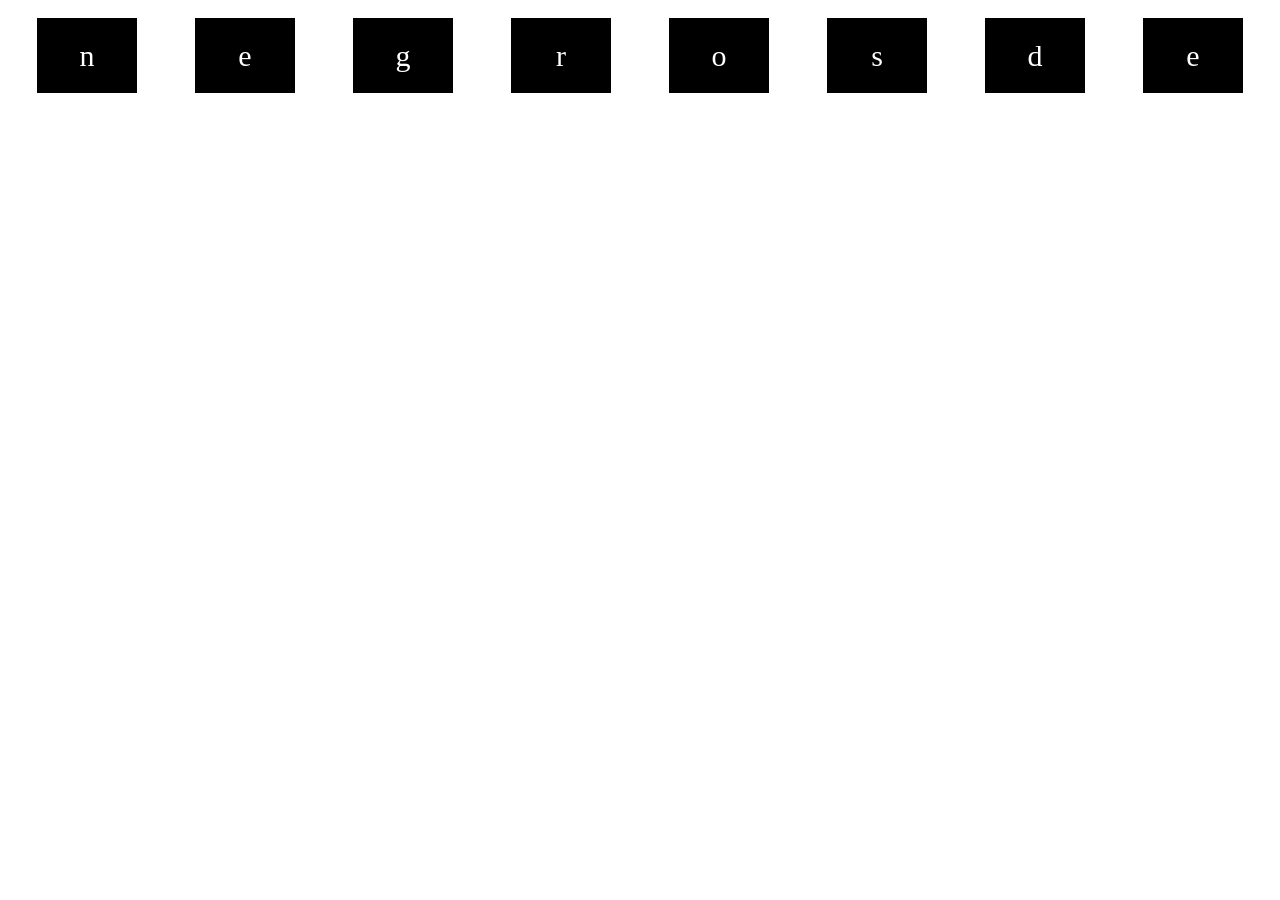
<file: flexbox/index.html>
<!DOCTYPE html>
<html lang="en">
<head>
    <meta charset="UTF-8">
    <meta name="viewport" content="width=device-width, initial-scale=1.0">
    <link rel="stylesheet" href="index.css">
    <title>Document</title>
</head>
<body>
    <div class="flex-container">
        <div class="item">n</div>
        <div class="item">e</div>
        <div class="item">g</div>
        <div class="item">r</div>
        <div class="item">o</div>
        <div class="item">s</div>
        <div class="item">d</div>
        <div class="item">e</div>

        <!-- <div class="flex-item">4</div>
        <div class="flex-item">5</div>
        <div class="flex-item">6</div>
        <div class="flex-item">7</div>
        <div class="flex-item">8</div>
        <div class="flex-item">9</div> -->
    </div>
</body>
</html>
</file>
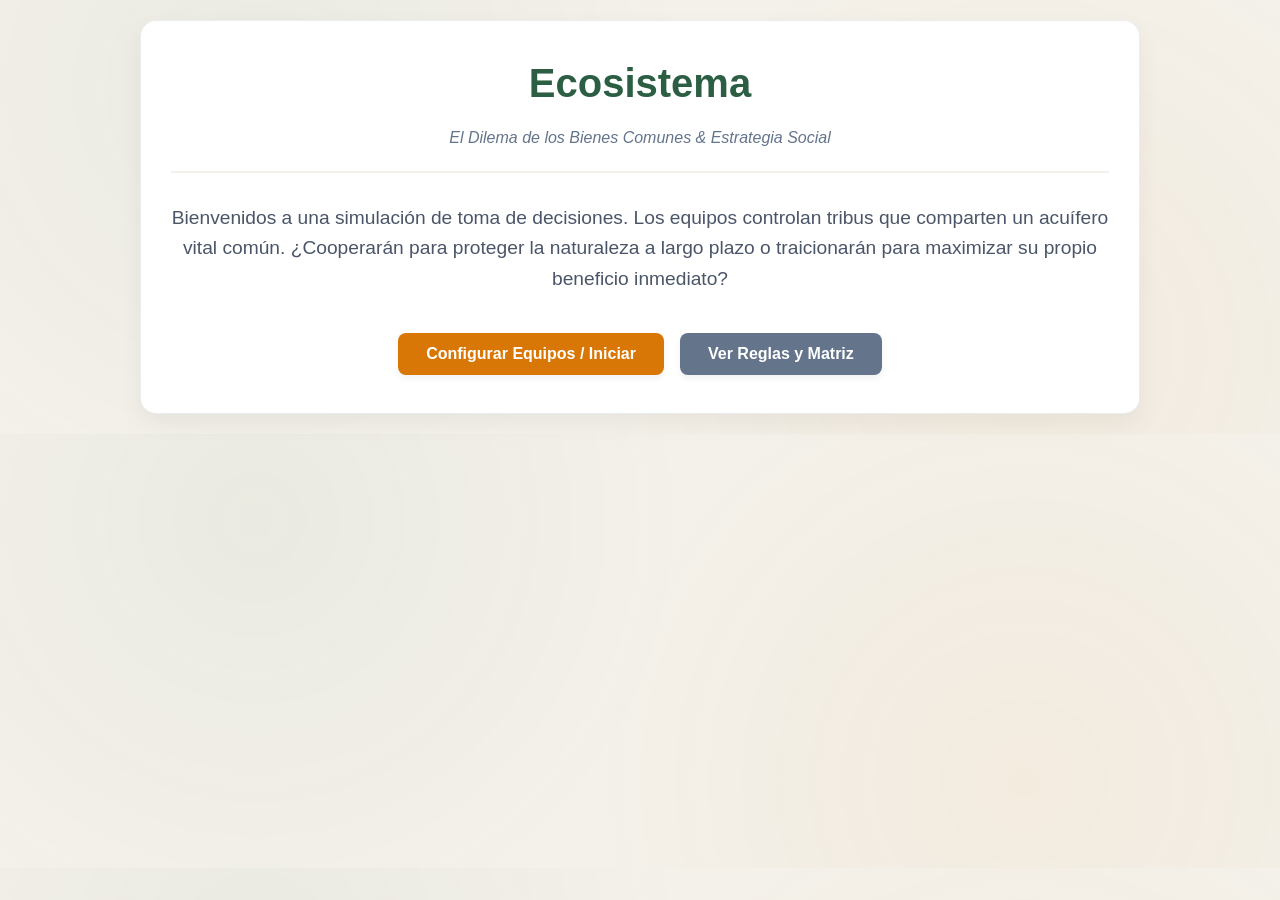
<file: JUEGO/JUEGO.html>
<!DOCTYPE html>
<html lang="es">
<head>
    <meta charset="UTF-8">
    <meta name="viewport" content="width=device-width, initial-scale=1.0">
    <title>Ecosistema: El Dilema de los Bienes Comunes</title>
    <style>
        :root {
            --primary: #2c5e43;
            --primary-light: #448c64;
            --accent: #d97706;
            --accent-hover: #b45309;
            --bg-nature: #f4f1ea;
            --card-bg: #ffffff;
            --text-dark: #2d3748;
            --border-color: #e2e8f0;
            --cooperate-color: #2e7d32;
            --defect-color: #c62828;
            --danger-bg: #fef2f2;
            --danger-border: #ef4444;
        }

        * {
            box-sizing: border-box;
            margin: 0;
            padding: 0;
            font-family: 'Segoe UI', Tahoma, Geneva, Verdana, sans-serif;
        }

        body {
            background-color: var(--bg-nature);
            color: var(--text-dark);
            line-height: 1.6;
            padding: 20px;
            background-image: radial-gradient(circle at 20% 20%, rgba(44, 94, 67, 0.05) 0%, transparent 40%),
                              radial-gradient(circle at 80% 80%, rgba(217, 119, 6, 0.05) 0%, transparent 40%);
        }

        .container {
            max-width: 1000px;
            margin: 0 auto;
            background: var(--card-bg);
            padding: 30px;
            border-radius: 16px;
            box-shadow: 0 10px 25px rgba(0,0,0,0.05);
            border: 1px solid rgba(44, 94, 67, 0.1);
            position: relative;
        }

        header {
            text-align: center;
            margin-bottom: 30px;
            padding-bottom: 20px;
            border-bottom: 2px solid var(--bg-nature);
        }

        h1 {
            color: var(--primary);
            font-size: 2.5rem;
            margin-bottom: 10px;
            font-weight: 700;
        }

        .subtitle {
            color: #64748b;
            font-style: italic;
        }

        .screen {
            display: none;
        }

        .screen.active {
            display: block;
            animation: fadeIn 0.4s ease-in-out;
        }

        @keyframes fadeIn {
            from { opacity: 0; transform: translateY(10px); }
            to { opacity: 1; transform: translateY(0); }
        }

        .btn {
            display: inline-block;
            background-color: var(--primary);
            color: white;
            padding: 12px 28px;
            border: none;
            border-radius: 8px;
            font-size: 1rem;
            font-weight: 600;
            cursor: pointer;
            transition: all 0.3s ease;
            box-shadow: 0 4px 6px rgba(0,0,0,0.05);
            margin: 8px;
            text-align: center;
        }

        .btn:hover {
            background-color: var(--primary-light);
            transform: translateY(-2px);
            box-shadow: 0 6px 12px rgba(0,0,0,0.1);
        }

        .btn-accent { background-color: var(--accent); }
        .btn-accent:hover { background-color: var(--accent-hover); }
        .btn-secondary { background-color: #64748b; }
        .btn-secondary:hover { background-color: #475569; }

        .form-group {
            margin-bottom: 20px;
            background: #faf9f6;
            padding: 15px;
            border-radius: 8px;
            border-left: 4px solid var(--primary);
        }

        label {
            display: block;
            font-weight: 600;
            margin-bottom: 8px;
            color: var(--primary);
        }

        input, select {
            width: 100%;
            padding: 10px;
            border: 1px solid var(--border-color);
            border-radius: 6px;
            font-size: 1rem;
        }

        .team-row {
            display: flex;
            gap: 15px;
            align-items: center;
            margin-bottom: 10px;
            background: white;
            padding: 10px;
            border-radius: 6px;
            border: 1px solid #e2e8f0;
        }

        .rules-container, .debrief-container {
            background-color: #faf9f6;
            padding: 25px;
            border-radius: 12px;
            border: 1px solid #e6e2da;
            margin-bottom: 25px;
        }

        .rules-container h3, .debrief-container h3 {
            color: var(--primary);
            margin-top: 15px;
            margin-bottom: 10px;
        }

        .matrix-table {
            width: 100%;
            border-collapse: collapse;
            margin: 15px 0;
            background: white;
        }

        .matrix-table th, .matrix-table td {
            border: 1px solid #d1fae5;
            padding: 12px;
            text-align: center;
        }

        .matrix-table th { background-color: var(--primary); color: white; }

        .game-grid { display: flex; gap: 20px; margin-top: 20px; }
        .game-col { flex: 1; min-width: 0; }

        @media (max-width: 768px) {
            .game-grid { flex-direction: column; }
        }

        .dashboard-box {
            background: #f8fafc;
            border: 1px solid #e2e8f0;
            border-radius: 12px;
            padding: 20px;
            margin-bottom: 20px;
        }

        .timer-container {
            font-size: 1.2rem;
            font-weight: bold;
            color: #b45309;
            text-align: center;
            background: #fffbeb;
            padding: 10px;
            border-radius: 8px;
            border: 1px solid #fde68a;
            margin-bottom: 20px;
        }

        .leaderboard { width: 100%; border-collapse: collapse; }
        .leaderboard th, .leaderboard td { padding: 10px; text-align: left; border-bottom: 1px solid #e2e8f0; }
        .leaderboard tr:nth-child(even) { background-color: #f8fafc; }

        /* Gráfica de barras nativa */
        .bar-container {
            width: 100%;
            background-color: #e2e8f0;
            border-radius: 4px;
            overflow: hidden;
            margin-top: 5px;
        }
        .bar-fill {
            height: 12px;
            background-color: var(--primary-light);
            transition: width 0.5s ease;
        }

        .badge { display: inline-block; padding: 4px 8px; border-radius: 4px; font-size: 0.8rem; font-weight: bold; color: white; }
        .badge-coop { background-color: var(--cooperate-color); }
        .badge-def { background-color: var(--defect-color); }

        .history-log {
            max-height: 140px;
            overflow-y: auto;
            background: #1e293b;
            color: #f8fafc;
            padding: 10px;
            border-radius: 6px;
            font-family: monospace;
            font-size: 0.9rem;
        }

        .panel-row-input {
            display: flex;
            justify-content: space-between;
            align-items: center;
            padding: 10px 0;
            border-bottom: 1px dashed #cbd5e1;
        }

        /* Alerta Crítica Flotante */
        .critical-overlay {
            display: none;
            position: fixed;
            top: 0; left: 0; width: 100%; height: 100%;
            background-color: rgba(0,0,0,0.85);
            z-index: 9999;
            justify-content: center;
            align-items: center;
            color: white;
            text-align: center;
            padding: 20px;
        }
        .critical-box {
            background: var(--danger-bg);
            border: 4px solid var(--danger-border);
            padding: 40px;
            border-radius: 16px;
            color: #7f1d1d;
            max-width: 600px;
            box-shadow: 0 20px 25px -5px rgba(0,0,0,0.3);
            animation: pulseAlert 1.5s infinite alternate;
        }
        @keyframes pulseAlert {
            from { transform: scale(1); box-shadow: 0 0 10px rgba(239, 68, 68, 0.5); }
            to { transform: scale(1.03); box-shadow: 0 0 30px rgba(239, 68, 68, 0.8); }
        }

        .text-center { text-align: center; }
        .flex-buttons { display: flex; justify-content: center; flex-wrap: wrap; margin-top: 20px; }
    </style>
</head>
<body>

<div id="timeout-overlay" class="critical-overlay">
    <div class="critical-box">
        <h2 style="font-size: 2.5rem; margin-bottom: 15px; font-weight: 800;">🚨 ¡TIEMPO AGOTADO! 🚨</h2>
        <p style="font-size: 1.3rem; margin-bottom: 20px; font-weight: 600;">
            La mesa de negociación o el ciclo de debate ha concluido de inmediato. 
        </p>
        <p style="font-size: 1.1rem; margin-bottom: 25px; color: #991b1b;">
            Representantes de las tribus: Regresen inmediatamente a sus puestos. Es hora de registrar los votos en el sistema central de forma obligatoria.
        </p>
        <button class="btn btn-accent" style="font-size: 1.1rem;" onclick="dismissAlert()">Entendido, Proceder a Votar</button>
    </div>
</div>

<div class="container">
    <header>
        <h1>Ecosistema</h1>
        <p class="subtitle">El Dilema de los Bienes Comunes & Estrategia Social</p>
    </header>

    <div id="screen-welcome" class="screen active">
        <div class="text-center" style="margin-bottom: 30px;">
            <p style="font-size: 1.2rem; margin-bottom: 20px; color: #4a5568;">
                Bienvenidos a una simulación de toma de decisiones. Los equipos controlan tribus que comparten un acuífero vital común. ¿Cooperarán para proteger la naturaleza a largo plazo o traicionarán para maximizar su propio beneficio inmediato?
            </p>
        </div>
        <div class="flex-buttons">
            <button class="btn btn-accent" onclick="showScreen('screen-setup')">Configurar Equipos / Iniciar</button>
            <button class="btn btn-secondary" onclick="showScreen('screen-rules')">Ver Reglas y Matriz</button>
        </div>
    </div>

    <div id="screen-rules" class="screen">
        <h2>Reglas del Juego e Impacto Estratégico</h2>
        <div class="rules-container">
            <h3>El Dilema Fundamental</h3>
            <p>Cada ronda, los equipos deciden en secreto el uso que le darán al agua común:</p>
            <ul>
                <li><strong>COOPERAR (Preservar):</strong> Usar con moderación, permitiendo la regeneración natural.</li>
                <li><strong>TRAICIONAR (Explotar):</strong> Extraer en exceso para crecer rápido a costa del ecosistema común.</li>
            </ul>

            <h3>Matriz de Puntuación (Puntos por Ronda)</h3>
            <table class="matrix-table">
                <thead>
                    <tr>
                        <th>Si tu equipo decide...</th>
                        <th>Y la Mayoría global...</th>
                        <th>Tu resultado</th>
                        <th>Impacto del Ecosistema</th>
                    </tr>
                </thead>
                <tbody>
                    <tr>
                        <td style="color: var(--cooperate-color); font-weight: bold;">COOPERAR</td>
                        <td style="color: var(--cooperate-color); font-weight: bold;">COOPERAN</td>
                        <td><strong>+10 Puntos</strong></td>
                        <td>Sostenible y Estable</td>
                    </tr>
                    <tr>
                        <td style="color: var(--cooperate-color); font-weight: bold;">COOPERAR</td>
                        <td style="color: var(--defect-color); font-weight: bold;">TRAICIONAN</td>
                        <td><strong>+0 Puntos</strong></td>
                        <td>Degradación del suelo</td>
                    </tr>
                    <tr>
                        <td style="color: var(--defect-color); font-weight: bold;">TRAICIONAR</td>
                        <td style="color: var(--cooperate-color); font-weight: bold;">COOPERAN</td>
                        <td><strong>+20 Puntos</strong></td>
                        <td>Explotación exitosa</td>
                    </tr>
                    <tr>
                        <td style="color: var(--defect-color); font-weight: bold;">TRAICIONAR</td>
                        <td style="color: var(--defect-color); font-weight: bold;">TRAICIONAN</td>
                        <td><strong>+4 Puntos</strong></td>
                        <td>Crisis Hídrica Común</td>
                    </tr>
                </tbody>
            </table>
            <p><strong>Rondas Especiales (4 y 7):</strong> Se otorgan 3 minutos libres de negociación abierta antes de votar.</p>
        </div>
        <button class="btn" onclick="showScreen('screen-welcome')">Volver al Inicio</button>
    </div>

    <div id="screen-setup" class="screen">
        <h2>Configuración Dinámica de la Partida</h2>
        <div class="form-group">
            <label for="input-num-teams">Número de Equipos / Jugadores (2 a 8):</label>
            <input type="number" id="input-num-teams" min="2" max="8" value="4" onchange="generateTeamSetupInputs()">
        </div>

        <div id="teams-configuration-container"></div>

        <div class="form-group">
            <label for="input-total-rounds">Número de Rondas (Recomendado: 8):</label>
            <input type="number" id="input-total-rounds" min="3" max="15" value="8">
        </div>

        <div class="flex-buttons">
            <button class="btn btn-accent" onclick="startGame()">¡Iniciar Partida!</button>
            <button class="btn btn-secondary" onclick="showScreen('screen-welcome')">Cancelar</button>
        </div>
    </div>

    <div id="screen-game" class="screen">
        <div class="timer-container">
            <span id="global-timer-label">Tiempo Transcurrido: 00:00</span> | 
            <span id="round-timer-label" style="color: var(--accent); font-weight: bold;">Tiempo de la Ronda: 60s</span>
        </div>

        <h2 style="display: flex; justify-content: space-between; margin-bottom: 15px;">
            <span>Ronda: <span id="display-current-round">1</span> / <span id="display-total-rounds">8</span></span>
            <span id="negotiation-alert" style="color: var(--accent); display: none; font-size: 1.1rem;">⚠️ ¡Mesa de Negociación Abierta!</span>
        </h2>

        <div class="game-grid">
            <div class="game-col">
                <div class="dashboard-box">
                    <h3>Centro de Votación del Facilitador</h3>
                    <p style="font-size: 0.85rem; color: #64748b; margin-bottom: 15px;">
                        Profesor: Recoja las elecciones de cada equipo de forma discreta, selecciónelas abajo y procese el impacto. Los votos no se revelan hasta procesar el turno.
                    </p>
                    
                    <div id="dynamic-voting-form"></div>

                    <div style="text-align: center; margin-top: 20px;">
                        <button class="btn btn-accent" style="width: 100%; margin: 0;" onclick="processRoundResults()">Procesar Impacto de la Ronda</button>
                    </div>
                </div>
            </div>

            <div class="game-col">
                <div class="dashboard-box">
                    <h3>Tabla de Posiciones y Gráfica de Recursos</h3>
                    <table class="leaderboard" id="table-leaderboard">
                        <thead>
                            <tr>
                                <th>Pos</th>
                                <th>Equipo / Progreso Visual</th>
                                <th>Acción</th>
                                <th>Puntos</th>
                            </tr>
                        </thead>
                        <tbody></tbody>
                    </table>
                </div>

                <div class="dashboard-box">
                    <h3>Historial del Ecosistema</h3>
                    <div class="history-log" id="history-log-box">
                        [Sistema] Esperando decisiones del ciclo 1...
                    </div>
                </div>
            </div>
        </div>
    </div>

    <div id="screen-results" class="screen">
        <h2 class="text-center" style="color: var(--primary); font-size: 2.2rem;">Fin de la Simulación</h2>
        <div class="text-center" style="margin: 20px 0;">
            <h3 style="font-size: 1.8rem; color: var(--accent);">🏆 Líder del Ecosistema: <span id="winner-name">---</span></h3>
        </div>

        <div class="dashboard-box">
            <h3>Podio de Sostenibilidad</h3>
            <table class="leaderboard" id="table-final-leaderboard">
                <thead>
                    <tr>
                        <th>Posición</th>
                        <th>Equipo</th>
                        <th>Tamaño</th>
                        <th>Puntaje Total</th>
                    </tr>
                </thead>
                <tbody></tbody>
            </table>
        </div>

        <div class="debrief-container">
            <h3>Debriefing Estratégico Basado en tus Resultados</h3>
            <div id="dynamic-debrief-text" style="font-size: 1.05rem; margin-top: 10px;">
                </div>
        </div>

        <div class="rules-container" style="background-color: #fef3c7; border-left: 5px solid var(--accent);">
            <h3>💡 Revelación: La Estrategia Óptima Matemática</h3>
            <p>
                En torneos científicos de dilemas iterados, la estrategia ganadora absoluta se llama <strong>"Tit for Tat" (Ojo por Ojo con Perdón)</strong>:
            </p>
            <ul style="margin-left: 20px; margin-top: 10px;">
                <li><strong>Inicia Cooperando:</strong> Empieza con buena fe en la primera ronda.</li>
                <li><strong>Replica al Rival:</strong> En la siguiente ronda, haz exactamente lo que la mayoría del grupo te hizo a ti en la ronda anterior.</li>
                <li><strong>Perdona rápido:</strong> Si vuelven a cooperar, olvida el conflicto de inmediato y regresa a la cooperación constructiva. No guardes rencor matemático.</li>
            </ul>
        </div>

        <div class="text-center" style="margin-top: 30px;">
            <button class="btn btn-accent" onclick="resetToWelcome()">Reiniciar Simulación</button>
        </div>
    </div>
</div>

<script>
    let gameConfig = { numTeams: 4, totalRounds: 8, teams: [] };
    let gameState = {
        currentRound: 1,
        scores: {},
        lastRoundDecisions: {},
        globalTimerInterval: null,
        roundTimerInterval: null,
        totalSecondsElapsed: 0,
        roundSecondsLeft: 60
    };

    window.onload = function() { generateTeamSetupInputs(); };

    function showScreen(screenId) {
        document.querySelectorAll('.screen').forEach(s => s.classList.remove('active'));
        document.getElementById(screenId).classList.add('active');
    }

    function generateTeamSetupInputs() {
        const numTeams = parseInt(document.getElementById('input-num-teams').value) || 2;
        const container = document.getElementById('teams-configuration-container');
        container.innerHTML = '<h3>Personalización de Equipos</h3>';

        for (let i = 1; i <= numTeams; i++) {
            const row = document.createElement('div');
            row.className = 'team-row';
            row.innerHTML = `
                <span style="font-weight:bold; color: var(--primary);">#${i}</span>
                <input type="text" id="team-name-${i}" value="Tribu ${String.fromCharCode(64 + i)}" style="flex: 2;">
                <select id="team-size-${i}" style="flex: 1;">
                    <option value="1">Individual</option>
                    <option value="2">2 Integrantes</option>
                    <option value="3" selected>3 Integrantes</option>
                    <option value="4">4 Integrantes</option>
                    <option value="5">5 Integrantes</option>
                </select>
            `;
            container.appendChild(row);
        }
    }

    function startGame() {
        const numTeams = parseInt(document.getElementById('input-num-teams').value);
        const totalRounds = parseInt(document.getElementById('input-total-rounds').value);

        gameConfig.numTeams = numTeams;
        gameConfig.totalRounds = totalRounds;
        gameConfig.teams = [];
        gameState.scores = {};
        gameState.lastRoundDecisions = {};
        gameState.currentRound = 1;
        gameState.totalSecondsElapsed = 0;

        for (let i = 1; i <= numTeams; i++) {
            const nameInput = document.getElementById(`team-name-${i}`).value.trim();
            const sizeSelect = document.getElementById(`team-size-${i}`).value;
            const finalName = nameInput || `Tribu ${String.fromCharCode(64 + i)}`;
            const teamId = `team_${i}`;
            
            gameConfig.teams.push({ id: teamId, name: finalName, size: parseInt(sizeSelect) });
            gameState.scores[teamId] = 0;
            gameState.lastRoundDecisions[teamId] = 'Ninguna';
        }

        document.getElementById('display-total-rounds').innerText = totalRounds;
        document.getElementById('history-log-box').innerHTML = "[Sistema] Juego Iniciado.";
        
        buildFacilitatorVotingForm();
        updateRoundUI();
        updateLeaderboard();
        startTimers();
        showScreen('screen-game');
    }

    function buildFacilitatorVotingForm() {
        const formContainer = document.getElementById('dynamic-voting-form');
        formContainer.innerHTML = '';

        gameConfig.teams.forEach(team => {
            const row = document.createElement('div');
            row.className = 'panel-row-input';
            row.innerHTML = `
                <span style="font-weight: 600; color: var(--primary);">${team.name}:</span>
                <select id="vote-select-${team.id}" style="width: auto; min-width: 160px;">
                    <option value="PENDIENTE">[ Seleccionar Voto ]</option>
                    <option value="COOPERAR">🟢 COOPERAR</option>
                    <option value="TRAICIONAR">🔴 TRAICIONAR</option>
                </select>
            `;
            formContainer.appendChild(row);
        });
    }

    function startTimers() {
        if(gameState.globalTimerInterval) clearInterval(gameState.globalTimerInterval);
        if(gameState.roundTimerInterval) clearInterval(gameState.roundTimerInterval);

        gameState.globalTimerInterval = setInterval(() => {
            gameState.totalSecondsElapsed++;
            const mins = String(Math.floor(gameState.totalSecondsElapsed / 60)).padStart(2, '0');
            const secs = String(gameState.totalSecondsElapsed % 60).padStart(2, '0');
            document.getElementById('global-timer-label').innerText = `Tiempo Transcurrido: ${mins}:${secs}`;
        }, 1000);

        resetRoundTimer();
    }

    function resetRoundTimer() {
        if(gameState.roundTimerInterval) clearInterval(gameState.roundTimerInterval);
        
        if (gameState.currentRound === 4 || gameState.currentRound === 7) {
            gameState.roundSecondsLeft = 180; // Rondas de negociación (3 min)
            document.getElementById('negotiation-alert').style.display = 'inline';
        } else {
            gameState.roundSecondsLeft = 60; // Ronda estándar (1 min)
            document.getElementById('negotiation-alert').style.display = 'none';
        }

        updateRoundTimerLabel();
        gameState.roundTimerInterval = setInterval(() => {
            gameState.roundSecondsLeft--;
            if (gameState.roundSecondsLeft <= 0) {
                gameState.roundSecondsLeft = 0;
                clearInterval(gameState.roundTimerInterval);
                triggerTimeoutAlert(); // Disparar aviso grave
            }
            updateRoundTimerLabel();
        }, 1000);
    }

    function triggerTimeoutAlert() {
        document.getElementById('timeout-overlay').style.display = 'flex';
    }

    function dismissAlert() {
        document.getElementById('timeout-overlay').style.display = 'none';
    }

    function updateRoundTimerLabel() {
        const m = String(Math.floor(gameState.roundSecondsLeft / 60)).padStart(2, '0');
        const s = String(gameState.roundSecondsLeft % 60).padStart(2, '0');
        document.getElementById('round-timer-label').innerText = `Tiempo de la Ronda: ${m}:${s}`;
    }

    function updateRoundUI() {
        document.getElementById('display-current-round').innerText = gameState.currentRound;
    }

    function processRoundResults() {
        let pending = false;
        gameConfig.teams.forEach(team => {
            if (document.getElementById(`vote-select-${team.id}`).value === 'PENDIENTE') pending = true;
        });

        if (pending) {
            alert('Por favor, registre el voto de todos los equipos antes de procesar la ronda.');
            return;
        }

        let countCoop = 0;
        let countDefect = 0;
        let currentVotes = {};

        gameConfig.teams.forEach(team => {
            const val = document.getElementById(`vote-select-${team.id}`).value;
            currentVotes[team.id] = val;
            if (val === 'COOPERAR') countCoop++;
            else countDefect++;
        });

        const totalTeams = gameConfig.numTeams;
        const isMajorityCoop = countCoop >= (totalTeams / 2);

        gameConfig.teams.forEach(team => {
            const vote = currentVotes[team.id];
            let points = 0;

            if (vote === 'COOPERAR') {
                points = isMajorityCoop ? 10 : 0;
                gameState.lastRoundDecisions[team.id] = `<span class="badge badge-coop">Cooperó</span>`;
            } else {
                points = isMajorityCoop ? 20 : 4;
                gameState.lastRoundDecisions[team.id] = `<span class="badge badge-def">Traicionó</span>`;
            }
            gameState.scores[team.id] += points;
        });

        const logBox = document.getElementById('history-log-box');
        const condition = countCoop >= countDefect ? 'Estable 🌿' : 'Crisis Crítica ⚠️';
        logBox.innerHTML = `[Ronda ${gameState.currentRound}] Coop: ${countCoop} | Traic: ${countDefect}. Ecosistema: ${condition}<br>` + logBox.innerHTML;

        buildFacilitatorVotingForm();

        if (gameState.currentRound >= gameConfig.totalRounds) {
            endGame();
        } else {
            gameState.currentRound++;
            resetRoundTimer();
            updateRoundUI();
            updateLeaderboard();
        }
    }

    function updateLeaderboard() {
        const tbody = document.querySelector('#table-leaderboard tbody');
        tbody.innerHTML = '';

        const maxPossiblePoints = gameConfig.totalRounds * 20; 
        const sorted = [...gameConfig.teams].sort((a, b) => gameState.scores[b.id] - gameState.scores[a.id]);
        
        sorted.forEach((team, idx) => {
            // Cálculo del porcentaje para la barra gráfica visual
            const pct = Math.min(100, Math.max(5, (gameState.scores[team.id] / (maxPossiblePoints || 1)) * 100));
            
            const row = document.createElement('tr');
            row.innerHTML = `
                <td><strong>${idx + 1}º</strong></td>
                <td>
                    <div>${team.name} <span style="font-size:0.75rem; color:#64748b;">(${team.size} pers.)</span></div>
                    <div class="bar-container"><div class="bar-fill" style="width: ${pct}%;"></div></div>
                </td>
                <td>${gameState.lastRoundDecisions[team.id]}</td>
                <td><strong>${gameState.scores[team.id]} pts</strong></td>
            `;
            tbody.appendChild(row);
        });
    }

    function endGame() {
        clearInterval(gameState.globalTimerInterval);
        clearInterval(gameState.roundTimerInterval);
        showScreen('screen-results');

        const sorted = [...gameConfig.teams].sort((a, b) => gameState.scores[b.id] - gameState.scores[a.id]);
        document.getElementById('winner-name').innerText = sorted[0] ? `${sorted[0].name} (${gameState.scores[sorted[0].id]} pts)` : 'Empate';

        const finalTbody = document.querySelector('#table-final-leaderboard tbody');
        finalTbody.innerHTML = '';
        sorted.forEach((team, idx) => {
            const row = document.createElement('tr');
            row.innerHTML = `
                <td><strong>${idx + 1}º Lugar</strong></td>
                <td>${team.name}</td>
                <td>${team.size} integrantes</td>
                <td><strong>${gameState.scores[team.id]} puntos</strong></td>
            `;
            finalTbody.appendChild(row);
        });

        generateAdaptiveDebrief(sorted);
    }

    // LÓGICA DE APRENDIZAJE BASADO EN DIFERENCIA DE PUNTOS
    function generateAdaptiveDebrief(sortedTeams) {
        const debriefBox = document.getElementById('dynamic-debrief-text');
        if(sortedTeams.length < 2) return;

        const topScore = gameState.scores[sortedTeams[0].id];
        const bottomScore = gameState.scores[sortedTeams[sortedTeams.length - 1].id];
        const pointGap = topScore - bottomScore;

        let htmlMessage = "";

        if (pointGap >= 30) {
            // Escenario de Explotación Extrema / Traición Exitosa
            htmlMessage = `
                <p style="color: #b45309; font-weight: bold; margin-bottom: 10px;">📊 DIAGNÓSTICO: ESCENARIO DE PARADOJA DE EXPLOTACIÓN</p>
                <p>En su sesión hubo una <strong>brecha severa de puntos (${pointGap} pts de diferencia)</strong>. Esto demuestra matemáticamente que uno o varios equipos descubrieron que la traición sistemática sobre grupos ingenuos otorga ventajas inmediatas masivas.</p>
                <p style="margin-top: 10px;"><strong>Lección en la vida real:</strong> En los negocios y las negociaciones, romper promesas verbales genera riqueza instantánea, pero destruye el tejido social a largo plazo. El líder ganó el juego numérico, pero destruyó la sostenibilidad colectiva del acuífero. ¿Volverían los demás a negociar con ellos en el futuro?</p>
            `;
        } else if (topScore <= (gameConfig.totalRounds * 6)) {
            // Todos tienen puntajes bajos (Colapso mutuo)
            htmlMessage = `
                <p style="color: #c62828; font-weight: bold; margin-bottom: 10px;">📊 DIAGNÓSTICO: COLAPSO DEL BIEN COMÚN (EGOÍSMO MUTUO)</p>
                <p>Todos los equipos terminaron con <strong>puntajes críticamente bajos</strong>. Al no existir una brecha alta, significa que entraron en un ciclo destructivo de venganza donde todos intentaron traicionar a todos a la vez para no ser explotados.</p>
                <p style="margin-top: 10px;"><strong>Lección en la vida real:</strong> Esto es el clásico Equilibrio de Nash negativo. Cuando la desconfianza domina un mercado o un equipo de trabajo, todos gastan recursos protegiéndose mutuamente en lugar de expandir el beneficio común. El miedo a perder hizo que todos perdieran.</p>
            `;
        } else {
            // Puntos altos y parejos (Cooperación Sostenible)
            htmlMessage = `
                <p style="color: #2e7d32; font-weight: bold; margin-bottom: 10px;">📊 DIAGNÓSTICO: COOPERACIÓN ESTRATÉGICA EXITOSA</p>
                <p>Los puntajes finales son altos y se mantuvieron <strong>muy parejos y equilibrados</strong>. Su salón logró coordinar alianzas estables, entendiendo que el beneficio colectivo sostenido supera las tentaciones individuales.</p>
                <p style="margin-top: 10px;"><strong>Lección en la vida real:</strong> Han demostrado que el trabajo en equipo, la transparencia y el cumplimiento de la palabra generan mercados sanos y alianzas corporativas de alto nivel. La confianza compartida es el motor económico más eficiente que existe.</p>
            `;
        }

        debriefBox.innerHTML = htmlMessage;
    }

    function resetToWelcome() { showScreen('screen-welcome'); }
</script>

</body>
</html>
</file>
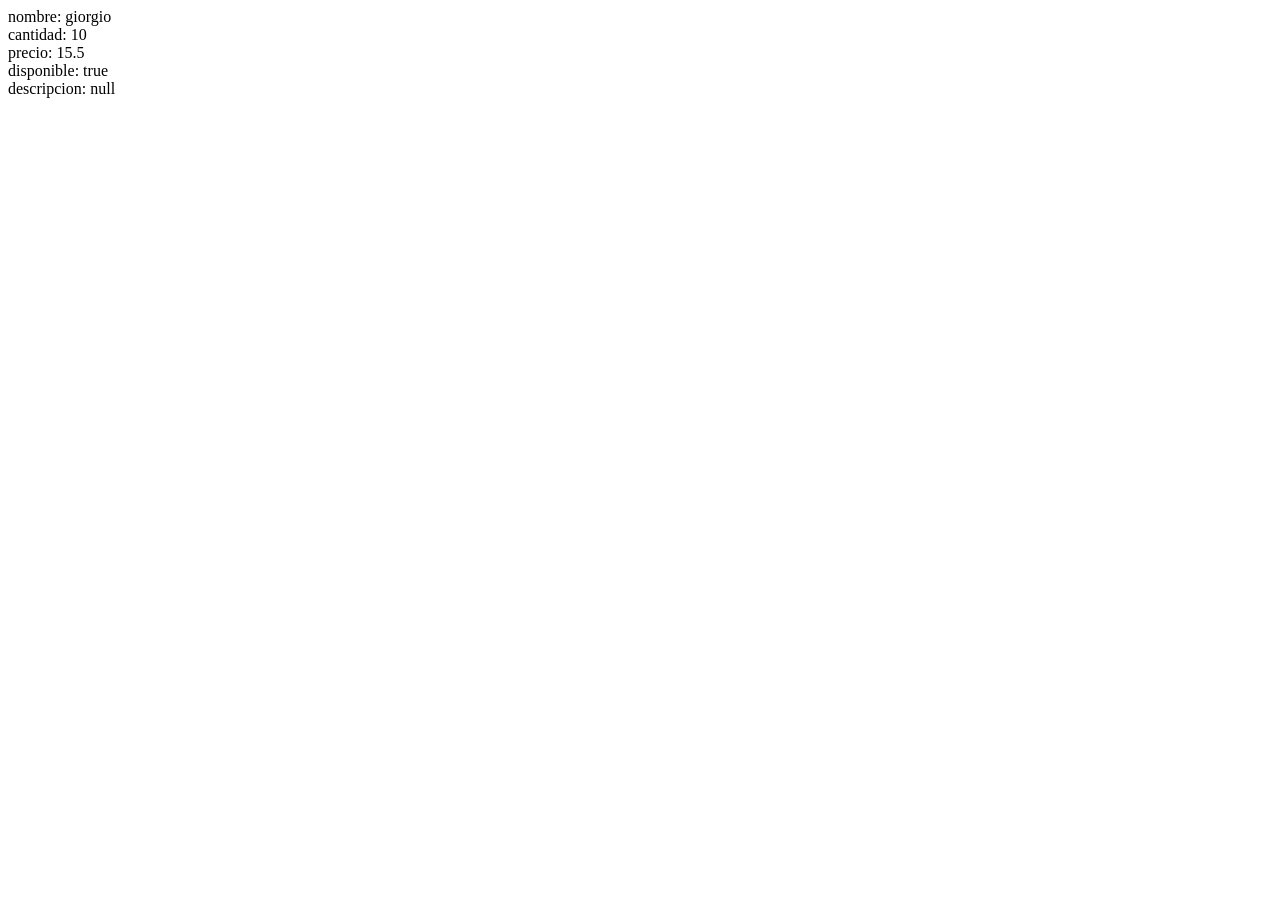
<file: Cap1.introduccion/ex03/Ejercicio03.html>
<!DOCTYPE html>
<html lang="en">
<head>
    <meta charset="UTF-8">
    <meta name="viewport" content="width=device-width, initial-scale=1.0">
    <title> Tipo de Datos </title>
</head>
<body>
    <script src="Ejercicio03.js"></script>
    




</body>
</html>
</file>
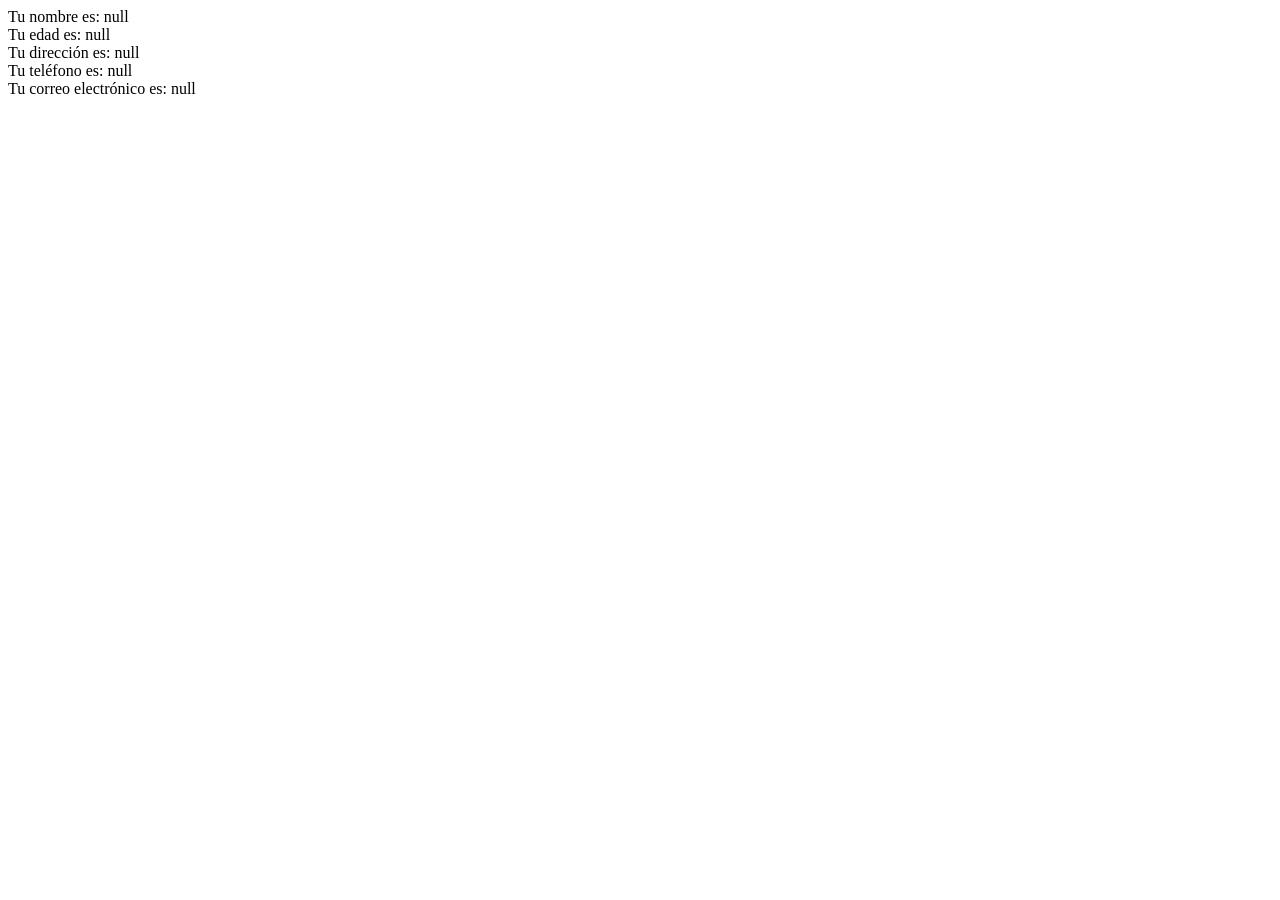
<file: Cap1.introduccion/ex04/Ejercicio04.html>
<!DOCTYPE html>
<html lang="en">
<head>
    <meta charset="UTF-8">
    <meta name="viewport" content="width=device-width, initial-scale=1.0">
    <title>Document</title>
</head>
<body>
    




    <script src="Ejercicio04.js"></script>
</body>
</html>
</file>
<file: flexbox/index.css>
.flex-container {
    display: flex;
    background-color: white;

    flex-direction: row;
    flex-wrap: wrap;
    justify-content: space-around;
    align-items: center;
}


.flex-container > div {
    background-color: black;
    width: 100px;
    margin: 10px;
    line-height: 75px;
    font- family: Arial;
    font-size: 30px;
    color: white;
    text-align: center;
}
</file>
